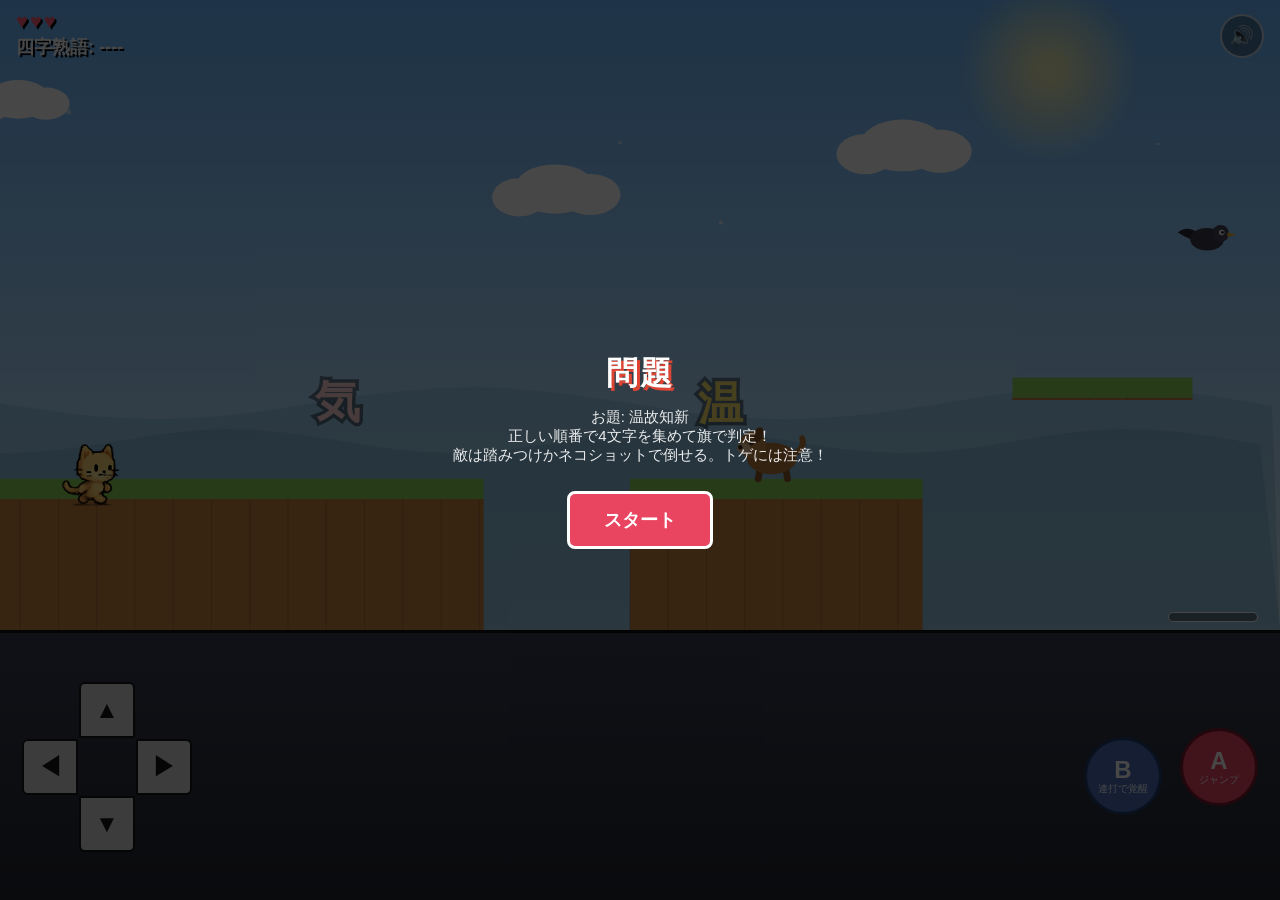
<file: index.html>
<!DOCTYPE html>
<html lang="ja">
<head>
<meta charset="UTF-8">
<meta name="viewport"
  content="width=device-width, initial-scale=1.0,
           maximum-scale=1.0, user-scalable=no,
           viewport-fit=cover">
<title>アクションゲームZ</title>
<link rel="stylesheet" href="style.css">
<meta property="og:title" content="アクションゲームZ">
<meta property="og:description" content="スマホ・PCのブラウザで遊べる無料ゲームです。インストール不要！">
<meta property="og:url" content="https://titan11111.github.io/180-action-z/">
<meta property="og:type" content="website">
<meta name="twitter:card" content="summary">
</head>
<body>

<div id="screen">
  <canvas id="gameCanvas"></canvas>

  <div id="hud">
    <div class="hud-left">
      <div id="hearts">♥♥♥</div>
      <div>四字熟語: <span id="collectedWord">----</span></div>
      <div id="zoneLabel"></div>
    </div>
    <div id="modeLabel"></div>
    <button type="button" id="muteBtn">🔊</button>
  </div>

  <div id="mash-gauge-wrap"><div id="mash-gauge"></div></div>

  <div id="overlay">
    <h1>アクションゲームZ</h1>
    <p>← → で移動 / 十字下でしゃがみ</p>
    <p>A ボタンでジャンプ / B ボタン連打でねこが覚醒モード！</p>
    <p>敵は踏みつけて倒せる。漢字を4つ集めて四字熟語を完成させよう</p>
    <button id="startBtn" type="button">スタート</button>
  </div>

  <div id="controller">
    <div class="dpad">
      <button type="button" id="cv-up">▲</button>
      <button type="button" id="cv-down">▼</button>
      <button type="button" id="cv-left">◀</button>
      <button type="button" id="cv-right">▶</button>
    </div>
    <div class="action-btns">
      <button type="button" id="cv-a">A<small>ジャンプ</small></button>
      <button type="button" id="cv-b">B<small>連打で覚醒</small></button>
    </div>
  </div>

</div>

<script>
// 実行時エラーの可視化（真っ黒画面対策）
window.onerror = function (msg, src, line) {
  var el = document.createElement('div');
  el.style.cssText = 'position:fixed;top:0;left:0;right:0;z-index:99999;background:#900;color:#fff;font-size:12px;padding:6px 10px;';
  el.textContent = 'Error: ' + msg + ' (' + line + ')';
  document.body.appendChild(el);
};
</script>
<script src="config.js"></script>
<script src="audio.js"></script>
<script src="effects.js"></script>
<script src="enemies.js"></script>
<script src="main.js"></script>
</body>
</html>
</file>
<file: style.css>
*, *::before, *::after {
  box-sizing: border-box;
  -webkit-tap-highlight-color: transparent;
  -webkit-touch-callout: none;
  -webkit-user-select: none;
  user-select: none;
  -webkit-user-drag: none;
  touch-action: none;
}

/* ボタンが「選択された」見た目にならないようにする */
button {
  outline: none;
  -webkit-appearance: none;
  appearance: none;
  touch-action: manipulation;
}
button:focus, button:focus-visible {
  outline: none;
}
button::selection { background: transparent; }

html, body {
  margin: 0; padding: 0;
  width: 100%; height: 100%;
  overflow: hidden;
  overscroll-behavior: none;
  background: #000;
  font-family: "Hiragino Sans", "Helvetica Neue", sans-serif;
}

#screen {
  position: fixed;
  inset: 0;
  width: 100%;
  height: 100%;
  height: -webkit-fill-available;
}

#gameCanvas {
  display: block;
  width: 100%;
  height: 100%;
  background: #5c94fc;
}

/* ===== HUD ===== */
#hud {
  position: fixed;
  top: env(safe-area-inset-top, 0px);
  left: 0;
  right: 0;
  padding: 10px 16px;
  display: flex;
  justify-content: space-between;
  align-items: center;
  gap: 10px;
  color: #fff;
  font-weight: bold;
  font-size: 18px;
  text-shadow: 2px 2px 0 #000;
  pointer-events: none;
  z-index: 5;
}
#hud .hud-left {
  display: flex;
  flex-direction: column;
  gap: 2px;
}
#hearts {
  font-size: 20px;
  letter-spacing: 2px;
  color: #ff5d7a;
}
#hearts .empty { color: rgba(255,255,255,0.35); }
#zoneLabel {
  font-size: 13px;
  opacity: 0.9;
}

#muteBtn {
  pointer-events: auto;
  width: 44px;
  height: 44px;
  border-radius: 50%;
  border: 2px solid rgba(255,255,255,0.7);
  background: rgba(0,0,0,0.35);
  color: #fff;
  font-size: 20px;
  padding: 0;
  transition: transform 0.08s ease;
}
#muteBtn:active { transform: scale(0.9); }

/* ===== タイトル / ゴール オーバーレイ ===== */
#overlay {
  position: fixed;
  inset: 0;
  background: rgba(0,0,0,0.72);
  color: #fff;
  display: flex;
  flex-direction: column;
  align-items: center;
  justify-content: center;
  z-index: 20;
  text-align: center;
  padding: 20px;
}
#overlay.hidden { display: none; }
#overlay h1 {
  font-size: 32px;
  margin: 0 0 8px;
  text-shadow: 3px 3px 0 #d43;
  letter-spacing: 2px;
}
#overlay p { margin: 4px 0; font-size: 15px; opacity: 0.9; }
#overlay button {
  margin-top: 22px;
  padding: 14px 34px;
  font-size: 18px;
  font-weight: bold;
  border: 3px solid #fff;
  border-radius: 8px;
  background: #e94560;
  color: #fff;
  touch-action: manipulation;
  transition: transform 0.08s ease;
}
#overlay button:active { background: #c23350; transform: scale(0.94); }

/* ===== ファミコン風コントローラー（下段30%） ===== */
#controller {
  position: fixed;
  left: 0; right: 0; bottom: 0;
  height: 30vh;
  min-height: 150px;
  background: linear-gradient(#3a3f52, #23262f);
  border-top: 3px solid #111;
  display: flex;
  align-items: center;
  justify-content: space-between;
  padding: 10px 22px;
  padding-bottom: calc(10px + env(safe-area-inset-bottom));
  padding-left: calc(22px + env(safe-area-inset-left));
  padding-right: calc(22px + env(safe-area-inset-right));
  z-index: 10;
}

/* 十字キー（左） */
.dpad {
  position: relative;
  width: 170px;
  height: 170px;
  flex-shrink: 0;
}
.dpad button {
  position: absolute;
  width: 56px;
  height: 56px;
  background: #d8d8dc;
  border: 2px solid #16161a;
  color: #16161a;
  font-size: 24px;
  font-weight: bold;
  border-radius: 6px;
  padding: 0;
  transition: transform 0.06s ease;
}
.dpad button:active { background: #9a9aa0; transform: scale(0.94); }
#cv-up    { top: 0;   left: 57px; border-radius: 6px 6px 0 0; }
#cv-down  { bottom: 0; left: 57px; border-radius: 0 0 6px 6px; }
#cv-left  { top: 57px; left: 0;   border-radius: 6px 0 0 6px; }
#cv-right { top: 57px; right: 0;  border-radius: 0 6px 6px 0; }

/* A/Bボタン（右）: 右から A → B の並び */
.action-btns {
  display: flex;
  flex-direction: row-reverse; /* 最初の要素(A)が右端に来る */
  align-items: center;
  gap: 18px;
  flex-shrink: 0;
}
.action-btns button {
  width: 78px;
  height: 78px;
  border-radius: 50%;
  background: #e94560;
  border: 3px solid #7a1830;
  color: #fff;
  font-size: 24px;
  font-weight: bold;
  display: flex;
  flex-direction: column;
  align-items: center;
  justify-content: center;
  line-height: 1.1;
  padding: 0;
  transition: transform 0.06s ease;
}
.action-btns button:active { background: #b82f45; transform: scale(0.92); }
.action-btns small { font-size: 10px; font-weight: normal; }
#cv-b { background: #4b6cb7; border-color: #223a6b; margin-top: 18px; }
#cv-b:active { background: #33508f; }

/* 縦持ちなど幅の狭い画面ではコントローラーを縮めて全ボタンを収める */
@media (max-width: 520px) {
  #controller {
    padding: 10px 14px;
    padding-bottom: calc(10px + env(safe-area-inset-bottom));
    padding-left: calc(14px + env(safe-area-inset-left));
    padding-right: calc(14px + env(safe-area-inset-right));
  }
  .dpad { width: 140px; height: 140px; }
  .dpad button { width: 46px; height: 46px; font-size: 20px; }
  #cv-up    { top: 0;   left: 47px; }
  #cv-down  { bottom: 0; left: 47px; }
  #cv-left  { top: 47px; left: 0; }
  #cv-right { top: 47px; right: 0; }
  .action-btns { gap: 12px; }
  .action-btns button { width: 64px; height: 64px; font-size: 20px; }
  .action-btns small { font-size: 9px; }
  #cv-b { margin-top: 14px; }
}

#mash-gauge-wrap {
  position: absolute;
  bottom: calc(30vh + 8px);
  right: 22px;
  width: 90px;
  height: 10px;
  background: rgba(0,0,0,0.4);
  border: 1px solid #fff;
  border-radius: 5px;
  overflow: hidden;
  z-index: 6;
}
#mash-gauge {
  height: 100%;
  width: 0%;
  background: #4b6cb7;
}
</file>
